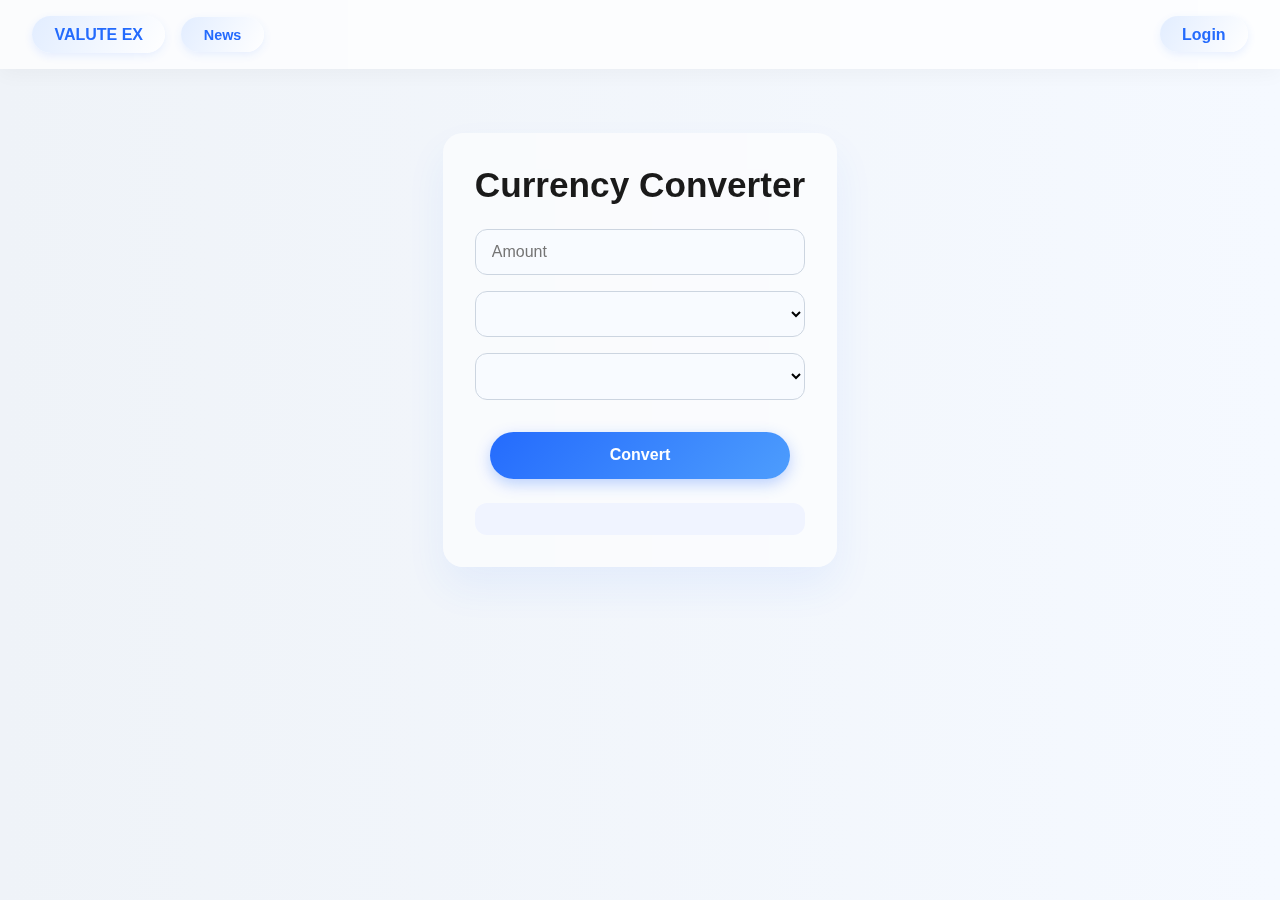
<file: index.html>
<!DOCTYPE html>
<html lang="en">
<head>
  <meta charset="UTF-8" />
  <meta name="viewport" content="width=device-width, initial-scale=1.0"/>
  <title>VALUTE EX</title>
  <link rel="stylesheet" href="static/css/index.css" />
  <script defer src="static/js/index.js"></script>
</head>
<body>
  <nav class="navbar">
  <div class="logo-group"> <a href="index.html">VALUTE EX</a>
    <a href="news.html" class="news-btn">News</a>
  </div>
  <div class="nav-links" id="nav-links">
    <a href="log_reg.html" class="login-link" id="login-link">Login</a>
  </div>
</nav>

  <main class="converter">
    <h1>Currency Converter</h1>
    <div class="form">
      <input type="number" id="amount" placeholder="Amount" />
      <select id="fromCurrency"></select>
      <select id="toCurrency"></select>
      <button id="convertBtn">Convert</button>
    </div>
    <div id="result"></div>
  </main>
</body>
</html>
</file>
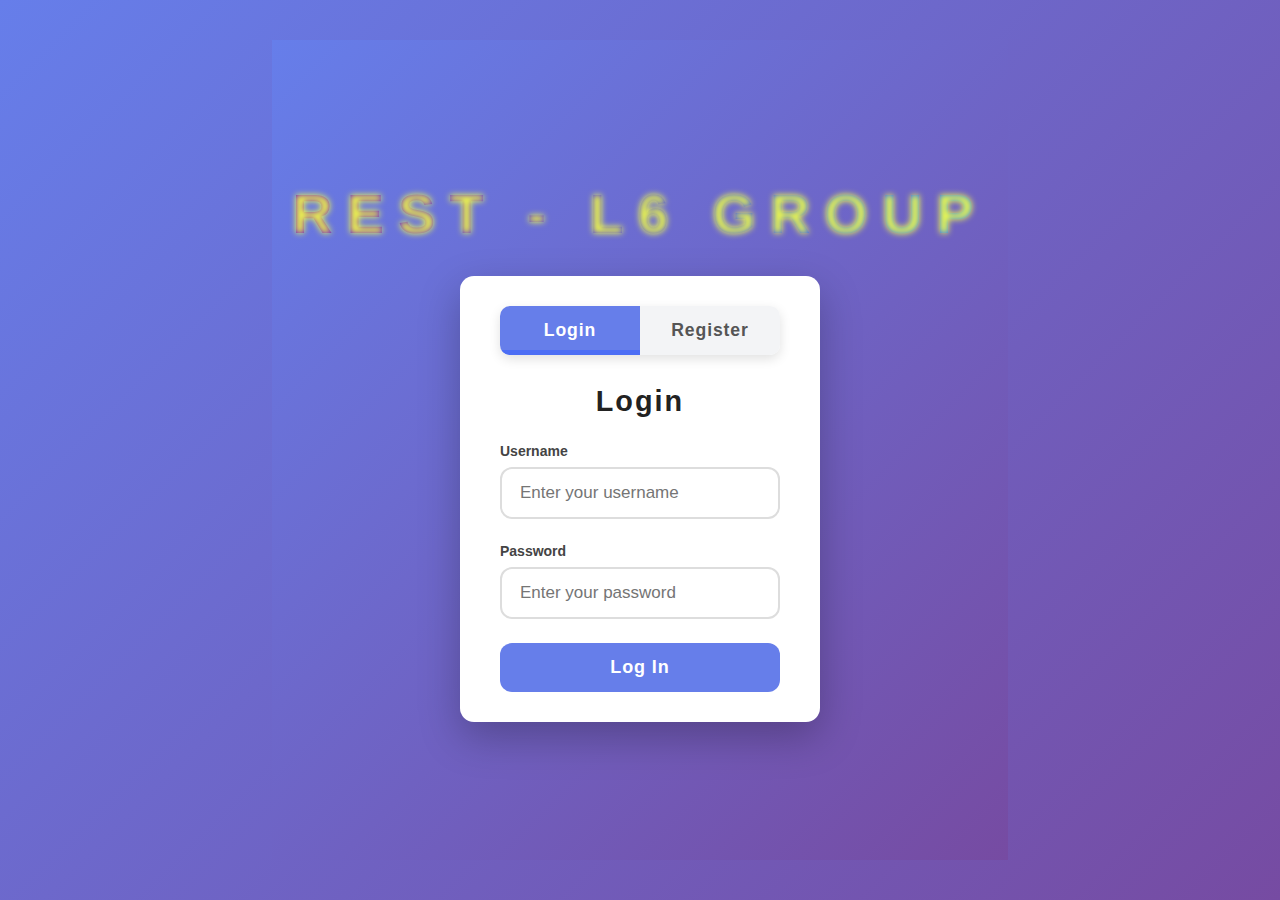
<file: log_reg.html>
<!DOCTYPE html>
<html lang="en">
<head>
    <meta charset="UTF-8" />
    <meta name="viewport" content="width=device-width, initial-scale=1" />
    <title>Login/Register</title>
    <link rel="stylesheet" href="static/css/log_reg.css" />
    <script src="static/js/log_reg.js"></script>

</head>
<body>
    <header class="page-header">
        REST - L6 GROUP
    </header>

    <div class="container">
        <div class="form-wrapper">
            <div class="tabs">
                <button id="login-tab" class="tab active">Login</button>
                <button id="register-tab" class="tab">Register</button>
            </div>
            <form id="login-form" class="form active">
                <h2>Login</h2>
                <label for="login-username">Username</label>
                <input type="text" id="login-username" name="username" placeholder="Enter your username" required />
                <label for="login-password">Password</label>
                <input type="password" id="login-password" name="password" placeholder="Enter your password" required />
                <button type="submit" class="btn">Log In</button>
            </form>
            <form id="register-form" class="form">
                <h2>Register</h2>
                <label for="register-username">Username</label>
                <input type="text" id="register-username" name="username" placeholder="Choose a username" required />
                <label for="register-password">Password</label>
                <input type="password" id="register-password" name="password" placeholder="Create a password" required />
                <button type="submit" class="btn">Sign Up</button>
            </form>
        </div>
    </div>

    <script>
        const loginTab = document.getElementById('login-tab');
        const registerTab = document.getElementById('register-tab');
        const loginForm = document.getElementById('login-form');
        const registerForm = document.getElementById('register-form');

        loginTab.addEventListener('click', () => {
            loginTab.classList.add('active');
            registerTab.classList.remove('active');
            loginForm.classList.add('active');
            registerForm.classList.remove('active');
        });

        registerTab.addEventListener('click', () => {
            registerTab.classList.add('active');
            loginTab.classList.remove('active');
            registerForm.classList.add('active');
            loginForm.classList.remove('active');
        });
    </script>
</body>
</html>
</file>
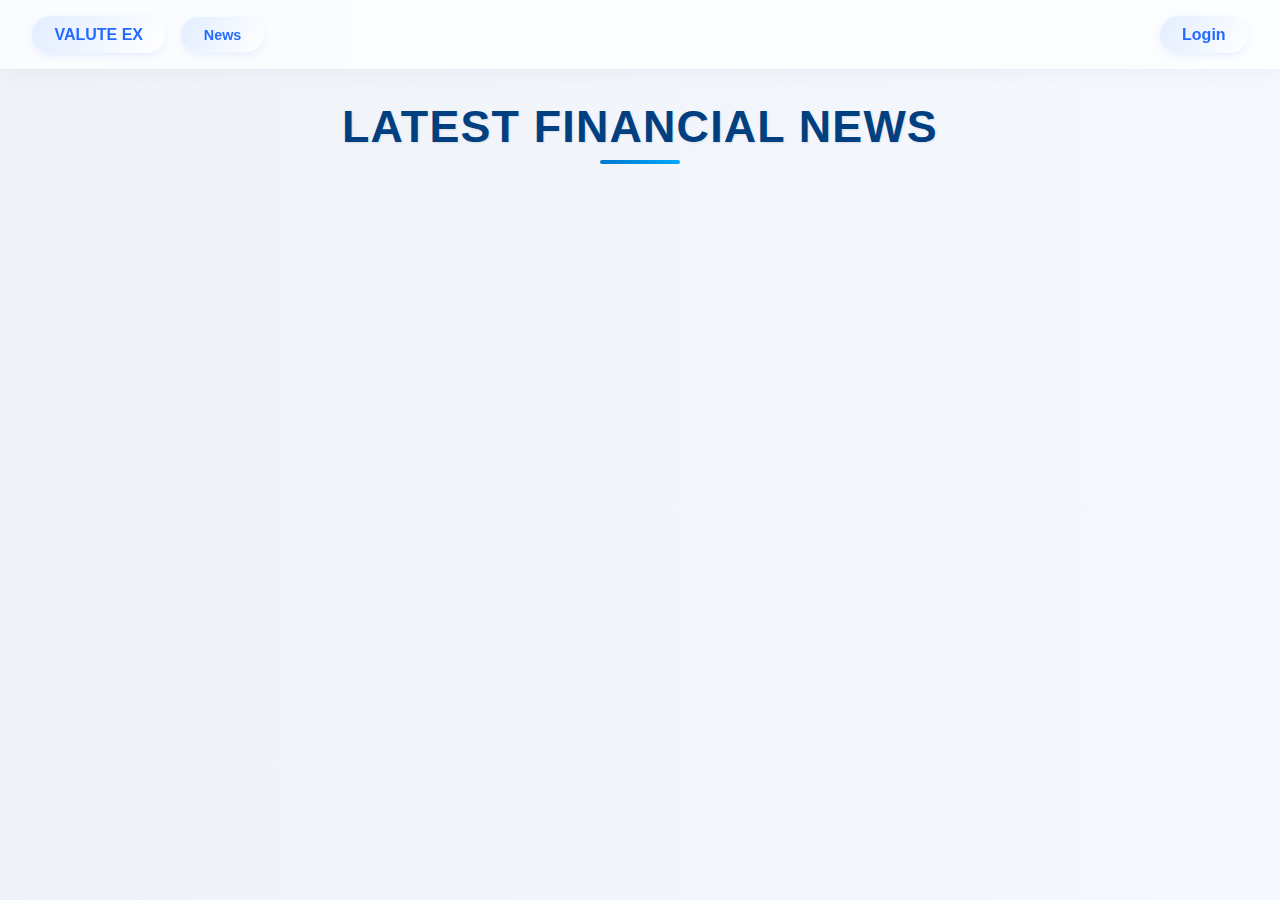
<file: news.html>
<!DOCTYPE html>
<html lang="en">
<head>
  <meta charset="UTF-8" />
  <meta name="viewport" content="width=device-width, initial-scale=1.0"/>
  <title>Finance News</title>
  <link rel="stylesheet" href="static/css/news.css" />
  <script defer src="static/js/news.js"></script>
</head>
<body>
  <nav class="navbar">
  <div class="logo-group"> <a href="index.html">VALUTE EX</a>
    <a href="news.html" class="news-btn">News</a>
  </div>
  <div class="nav-links" id="nav-links">
    <a href="log_reg.html" class="login-link" id="login-link">Login</a>
  </div>
</nav>

  <main class="news-section">
    <h1>Latest Financial News</h1>
    <div id="news-container" class="news-container">
    </div>
  </main>
</body>
</html>
</file>
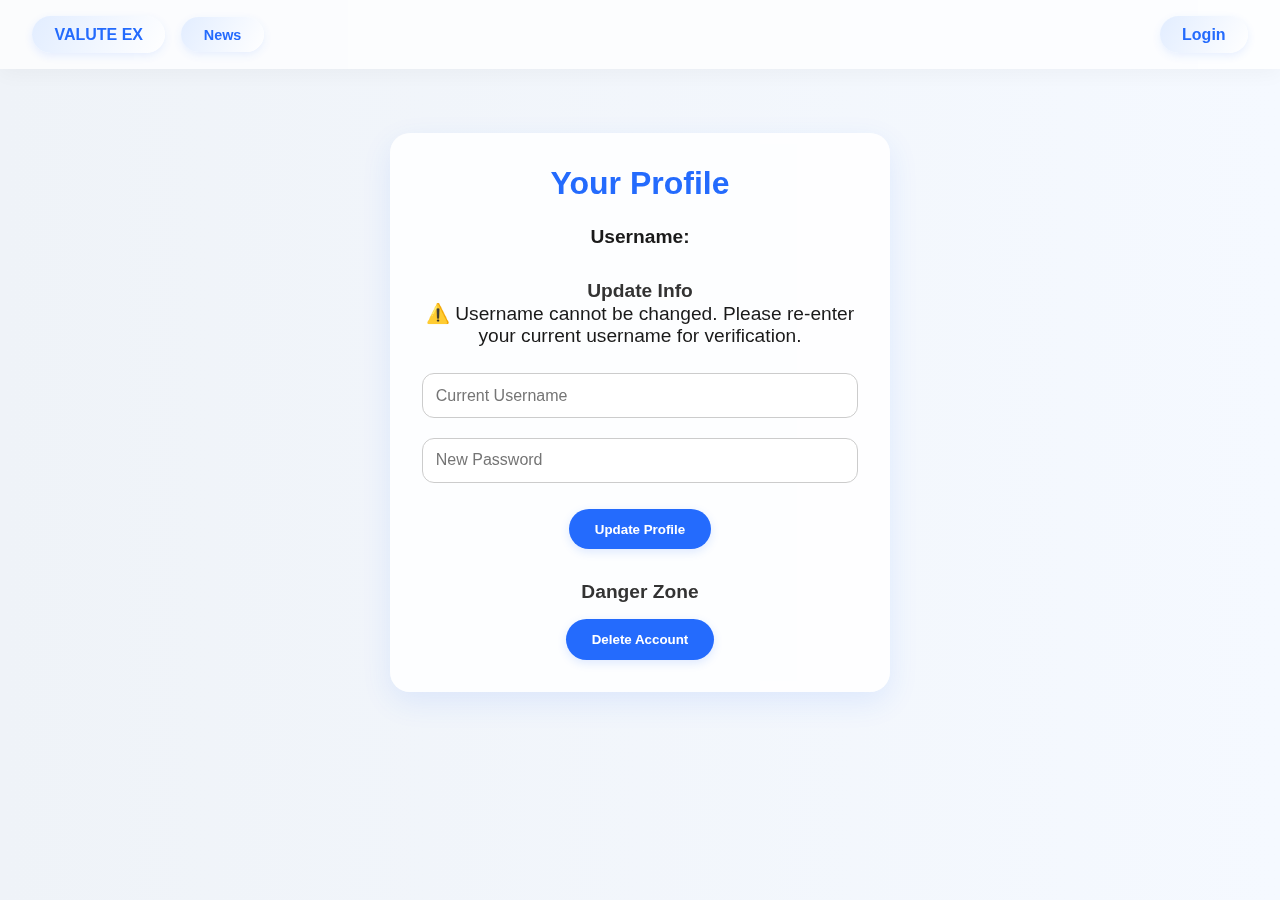
<file: profile.html>
<!DOCTYPE html>
<html lang="en">
<head>
  <meta charset="UTF-8" />
  <meta name="viewport" content="width=device-width, initial-scale=1.0"/>
  <title>Profile</title>
  <link rel="stylesheet" href="static/css/profile.css" />
  <script defer src="static/js/profile.js"></script>
</head>
<body>
  <nav class="navbar">
  <div class="logo-group"> <a href="index.html">VALUTE EX</a>
    <a href="news.html" class="news-btn">News</a>
  </div>
  <div class="nav-links" id="nav-links">
    <a href="log_reg.html" class="login-link" id="login-link">Login</a>
  </div>
</nav>

  <main class="profile-container">
    <h1>Your Profile</h1>
    <div class="profile-card">
      <p><strong>Username:</strong> <span id="current-username"></span></p>

      <h2>Update Info</h2>
      <p class="info-note">⚠️ Username cannot be changed. Please re-enter your current username for verification.</p>
      <input type="text" id="new-username" placeholder="Current Username" />
      <input type="password" id="new-password" placeholder="New Password" />
      <button id="update-btn">Update Profile</button>

      <h2>Danger Zone</h2>
      <button id="delete-btn" class="delete-btn">Delete Account</button>
    </div>
  </main>
</body>
</html>
</file>
<file: static/css/index.css>
.navbar {
  flex-wrap: wrap;
  justify-content: center;
  gap: 1rem;
}

.logo-group {
  display: flex;
  align-items: center;
  gap: 1rem;
  flex-wrap: wrap;
  justify-content: center;
}

.logo {
  font-size: 1.8rem;
}

.navbar a {
  white-space: nowrap;
}

.converter {
  margin: 4rem auto;
  max-width: 500px;
  padding: 2rem;
}

.form {
  align-items: stretch;
}

input, select {
  padding: 0.9rem 1rem;
  font-size: 1.05rem;
}

#convertBtn {
  width: 100%;
  max-width: 300px;
  margin: 1rem auto 0 auto;
}

#result {
  font-size: 1.25rem;
}

@media (max-width: 768px) {
  .navbar {
    padding: 1rem 1rem;
    flex-direction: column;
    gap: 1rem;
    align-items: center;
  }

  .logo-group {
    flex-direction: column;
    gap: 0.5rem;
  }

  .logo {
    font-size: 1.6rem;
  }

  .news-btn {
    padding: 0.5rem 1rem;
    font-size: 0.85rem;
  }

  .nav-links {
    width: 100%;
    text-align: center;
  }

  .login-link {
    display: inline-block;
    padding: 0.5rem 1rem;
    font-size: 0.9rem;
  }

  .converter {
    margin: 2rem 1rem;
    padding: 1.5rem;
  }

  .converter h1 {
    font-size: 1.8rem;
    margin-bottom: 1rem;
  }

  input, select {
    padding: 0.7rem 0.8rem;
    font-size: 0.95rem;
  }

  #convertBtn {
    padding: 0.7rem 1.5rem;
    font-size: 0.95rem;
  }

  #result {
    font-size: 1.1rem;
    padding: 0.8rem;
  }

  .news-section h1 {
    font-size: 2rem;
    margin-bottom: 1.5rem;
  }
}

@media (max-width: 480px) {
  .logo {
    font-size: 1.4rem;
  }

  .converter {
    margin: 1.5rem 0.5rem;
    padding: 1rem;
  }

  .converter h1 {
    font-size: 1.6rem;
  }
}

* {
  margin: 0;
  padding: 0;
  box-sizing: border-box;
}

body {
  font-family: 'Inter', 'Segoe UI', sans-serif;
  background: linear-gradient(to right, #eff3f8, #f5f9ff);
  color: #1a1a1a;
  min-height: 100vh;
  display: flex;
  flex-direction: column;
}

.navbar {
  display: flex;
  justify-content: space-between;
  align-items: center;
  padding: 1rem 2rem;
  background: rgba(255, 255, 255, 0.75);
  backdrop-filter: blur(12px);
  -webkit-backdrop-filter: blur(12px);
  box-shadow: 0 4px 20px rgba(0, 0, 0, 0.04);
  position: sticky;
  top: 0;
  z-index: 100;
}

.logo {
  font-size: 1.8rem;
  font-weight: 700;
  color: #246bfd;
  letter-spacing: 0.5px;
}

.navbar a {
  text-decoration: none;
  font-weight: 600;
  color: #246bfd;
  padding: 0.6rem 1.4rem;
  border-radius: 999px;
  background: linear-gradient(120deg, #e2edff, #ffffff);
  transition: all 0.3s ease;
  box-shadow: 0 3px 8px rgba(36, 107, 253, 0.1);
}

.navbar a:hover {
  background: #246bfd;
  color: white;
  transform: scale(1.03);
}

.converter {
  margin: 4rem auto;
  max-width: 500px;
  padding: 2rem;
  background: rgba(255, 255, 255, 0.6);
  border-radius: 20px;
  box-shadow: 0 20px 40px rgba(36, 107, 253, 0.07);
  backdrop-filter: blur(16px);
  text-align: center;
  animation: fadeInUp 0.6s ease-out;
}

.converter h1 {
  font-size: 2.2rem;
  margin-bottom: 1.5rem;
  color: #1a1a1a;
}

.form {
  display: flex;
  flex-direction: column;
  gap: 1rem;
  align-items: center;
}

input, select {
  width: 100%;
  padding: 0.8rem 1rem;
  font-size: 1rem;
  border-radius: 12px;
  border: 1px solid #ccd5e0;
  background: #f8fbff;
  transition: border 0.2s ease;
}

input:focus, select:focus {
  border-color: #246bfd;
  outline: none;
}

#convertBtn {
  margin-top: 1rem;
  padding: 0.9rem 2rem;
  font-size: 1rem;
  font-weight: 600;
  border: none;
  border-radius: 999px;
  background: linear-gradient(135deg, #246bfd, #4d9dfd);
  color: white;
  box-shadow: 0 5px 15px rgba(36, 107, 253, 0.3);
  cursor: pointer;
  transition: transform 0.2s ease, box-shadow 0.2s ease;
}

#convertBtn:hover {
  transform: translateY(-2px);
  box-shadow: 0 8px 20px rgba(36, 107, 253, 0.4);
}

#result {
  margin-top: 1.5rem;
  font-size: 1.25rem;
  font-weight: 600;
  color: #1a1a1a;
  background: #f0f4ff;
  padding: 1rem;
  border-radius: 12px;
}

@keyframes fadeInUp {
  from {
    transform: translateY(20px);
    opacity: 0;
  }
  to {
    transform: translateY(0px);
    opacity: 1;
  }
}

@media (max-width: 600px) {
  .converter {
    margin: 2rem 1rem;
    padding: 1.5rem;
  }

  .navbar {
    flex-direction: column;
    gap: 0.5rem;
  }
}

.greeting {
  margin-right: 1rem;
  font-weight: 500;
}

.profile-link {
  color: #246bfd;
  text-decoration: underline;
}

.logout-btn {
  padding: 0.6rem 1.4rem;
  font-weight: 600;
  background: linear-gradient(120deg, #ff4d4d, #ff9999);
  color: white;
  border: none;
  border-radius: 999px;
  cursor: pointer;
  transition: all 0.3s ease;
  box-shadow: 0 3px 8px rgba(255, 77, 77, 0.2);
}

.logout-btn:hover {
  background: #ff1a1a;
  transform: scale(1.03);
}

.logo a {
  font-size: 1.8rem;
  font-weight: 700;
  color: #246bfd;
  letter-spacing: 0.5px;
  text-decoration: none;
  transition: color 0.2s ease;
}

.logo a:hover {
  color: #33dee4;
}

.news-btn {
  background-color: #005fa3;
  padding: 0.4rem 0.8rem;
  border-radius: 6px;
  transition: background-color 0.3s ease;
  font-size: 0.9rem;
}

.news-btn:hover {
  background-color: #004080;
}

.news-section {
  padding: 2rem;
}

.news-section h1 {
  font-size: 2.8rem;
  font-weight: 700;
  color: #004080;
  margin-bottom: 2rem;
  text-align: center;
  position: relative;
  padding-bottom: 0.5rem;
  letter-spacing: 1.2px;
  text-transform: uppercase;
  text-shadow: 1px 1px 2px rgba(0, 0, 0, 0.1);
}

.news-section h1::after {
  content: "";
  display: block;
  width: 80px;
  height: 4px;
  background: linear-gradient(90deg, #0077cc, #00aaff);
  border-radius: 2px;
  margin: 0.5rem auto 0 auto;
}
</file>
<file: static/css/news.css>
.navbar {
  flex-wrap: wrap;
  justify-content: center;
  gap: 1rem;
}

.logo-group {
  display: flex;
  align-items: center;
  gap: 1rem;
  flex-wrap: wrap;
  justify-content: center;
}

.logo {
  font-size: 1.8rem;
}

.navbar a {
  white-space: nowrap;
}

.converter {
  margin: 4rem auto;
  max-width: 500px;
  padding: 2rem;
}

.form {
  align-items: stretch;
}

input, select {
  padding: 0.9rem 1rem;
  font-size: 1.05rem;
}

#convertBtn {
  width: 100%;
  max-width: 300px;
  margin: 1rem auto 0 auto;
}

#result {
  font-size: 1.25rem;
}

@media (max-width: 768px) {
  .navbar {
    padding: 1rem 1rem;
    flex-direction: column;
    gap: 1rem;
    align-items: center;
  }

  .logo-group {
    flex-direction: column;
    gap: 0.5rem;
  }

  .logo {
    font-size: 1.6rem;
  }

  .news-btn {
    padding: 0.5rem 1rem;
    font-size: 0.85rem;
  }

  .nav-links {
    width: 100%;
    text-align: center;
  }

  .login-link {
    display: inline-block;
    padding: 0.5rem 1rem;
    font-size: 0.9rem;
  }

  .converter {
    margin: 2rem 1rem;
    padding: 1.5rem;
  }

  .converter h1 {
    font-size: 1.8rem;
    margin-bottom: 1rem;
  }

  input, select {
    padding: 0.7rem 0.8rem;
    font-size: 0.95rem;
  }

  #convertBtn {
    padding: 0.7rem 1.5rem;
    font-size: 0.95rem;
  }

  #result {
    font-size: 1.1rem;
    padding: 0.8rem;
  }

  .news-section h1 {
    font-size: 2rem;
    margin-bottom: 1.5rem;
  }
}

@media (max-width: 480px) {
  .logo {
    font-size: 1.4rem;
  }

  .converter {
    margin: 1.5rem 0.5rem;
    padding: 1rem;
  }

  .converter h1 {
    font-size: 1.6rem;
  }
}

* {
  margin: 0;
  padding: 0;
  box-sizing: border-box;
}

body {
  font-family: 'Inter', 'Segoe UI', sans-serif;
  background: linear-gradient(to right, #eff3f8, #f5f9ff);
  color: #1a1a1a;
  min-height: 100vh;
  display: flex;
  flex-direction: column;
}

.navbar {
  display: flex;
  justify-content: space-between;
  align-items: center;
  padding: 1rem 2rem;
  background: rgba(255, 255, 255, 0.75);
  backdrop-filter: blur(12px);
  -webkit-backdrop-filter: blur(12px);
  box-shadow: 0 4px 20px rgba(0, 0, 0, 0.04);
  position: sticky;
  top: 0;
  z-index: 100;
}

.logo {
  font-size: 1.8rem;
  font-weight: 700;
  color: #246bfd;
  letter-spacing: 0.5px;
}

.nav-links {
  display: flex;
  align-items: center;
  gap: 1rem;
}

.navbar a {
  text-decoration: none;
  font-weight: 600;
  color: #246bfd;
  padding: 0.6rem 1.4rem;
  border-radius: 999px;
  background: linear-gradient(120deg, #e2edff, #ffffff);
  transition: all 0.3s ease;
  box-shadow: 0 3px 8px rgba(36, 107, 253, 0.1);
}

.navbar a:hover {
  background: #246bfd;
  color: white;
  transform: scale(1.03);
}

.greeting {
  font-weight: 500;
  color: #444;
  margin-right: 0.8rem;
  user-select: none;
}

.logout-btn {
  padding: 0.6rem 1.4rem;
  font-weight: 600;
  background: linear-gradient(120deg, #ff4d4d, #ff9999);
  color: white;
  border: none;
  border-radius: 999px;
  cursor: pointer;
  transition: all 0.3s ease;
  box-shadow: 0 3px 8px rgba(255, 77, 77, 0.2);
}

.logout-btn:hover {
  background: #ff1a1a;
  transform: scale(1.03);
}

body {
  margin: 0;
  font-family: Arial, sans-serif;
  background-color: #f4f4f4;
  color: #333;
}

.news-btn {
  background-color: #005fa3;
  padding: 0.4rem 0.8rem;
  border-radius: 6px;
  transition: background-color 0.3s ease;
  font-size: 0.9rem;
}

.news-btn:hover {
  background-color: #004080;
}

.news-section {
  padding: 2rem;
}

.news-section h1 {
  font-size: 2.8rem;
  font-weight: 700;
  color: #004080;
  margin-bottom: 2rem;
  text-align: center;
  position: relative;
  padding-bottom: 0.5rem;
  letter-spacing: 1.2px;
  text-transform: uppercase;
  text-shadow: 1px 1px 2px rgba(0, 0, 0, 0.1);
}

.news-section h1::after {
  content: "";
  display: block;
  width: 80px;
  height: 4px;
  background: linear-gradient(90deg, #0077cc, #00aaff);
  border-radius: 2px;
  margin: 0.5rem auto 0 auto;
}

.news-container {
  display: grid;
  grid-template-columns: repeat(auto-fit, minmax(320px, 1fr));
  gap: 1.5rem;
}

.news-item {
  background-color: white;
  border-radius: 10px;
  padding: 1rem;
  box-shadow: 0 4px 10px rgba(0, 0, 0, 0.1);
}

.news-item h2 {
  font-size: 1.1rem;
  margin: 0 0 0.5rem 0;
}

.news-item p {
  font-size: 0.95rem;
  color: #555;
}

.news-item a {
  display: inline-block;
  margin-top: 0.5rem;
  color: #0077cc;
  text-decoration: none;
}

.news-item a:hover {
  text-decoration: underline;
}
</file>
<file: static/css/profile.css>
.navbar {
  flex-wrap: wrap;
  justify-content: center;
  gap: 1rem;
}

.logo-group {
  display: flex;
  align-items: center;
  gap: 1rem;
  flex-wrap: wrap;
  justify-content: center;
}

.logo {
  font-size: 1.8rem;
}

.navbar a {
  white-space: nowrap;
}

.converter {
  margin: 4rem auto;
  max-width: 500px;
  padding: 2rem;
}

.form {
  align-items: stretch;
}

input, select {
  padding: 0.9rem 1rem;
  font-size: 1.05rem;
}

#convertBtn {
  width: 100%;
  max-width: 300px;
  margin: 1rem auto 0 auto;
}

#result {
  font-size: 1.25rem;
}

@media (max-width: 768px) {
  .navbar {
    padding: 1rem 1rem;
    flex-direction: column;
    gap: 1rem;
    align-items: center;
  }

  .logo-group {
    flex-direction: column;
    gap: 0.5rem;
  }

  .logo {
    font-size: 1.6rem;
  }

  .news-btn {
    padding: 0.5rem 1rem;
    font-size: 0.85rem;
  }

  .nav-links {
    width: 100%;
    text-align: center;
  }

  .login-link {
    display: inline-block;
    padding: 0.5rem 1rem;
    font-size: 0.9rem;
  }

  .converter {
    margin: 2rem 1rem;
    padding: 1.5rem;
  }

  .converter h1 {
    font-size: 1.8rem;
    margin-bottom: 1rem;
  }

  input, select {
    padding: 0.7rem 0.8rem;
    font-size: 0.95rem;
  }

  #convertBtn {
    padding: 0.7rem 1.5rem;
    font-size: 0.95rem;
  }

  #result {
    font-size: 1.1rem;
    padding: 0.8rem;
  }

  .news-section h1 {
    font-size: 2rem;
    margin-bottom: 1.5rem;
  }
}

@media (max-width: 480px) {
  .logo {
    font-size: 1.4rem;
  }

  .converter {
    margin: 1.5rem 0.5rem;
    padding: 1rem;
  }

  .converter h1 {
    font-size: 1.6rem;
  }
}

* {
  margin: 0;
  padding: 0;
  box-sizing: border-box;
}

body {
  font-family: 'Inter', 'Segoe UI', sans-serif;
  background: linear-gradient(to right, #eff3f8, #f5f9ff);
  color: #1a1a1a;
  min-height: 100vh;
  display: flex;
  flex-direction: column;
}

.navbar {
  display: flex;
  justify-content: space-between;
  align-items: center;
  padding: 1rem 2rem;
  background: rgba(255, 255, 255, 0.75);
  backdrop-filter: blur(12px);
  -webkit-backdrop-filter: blur(12px);
  box-shadow: 0 4px 20px rgba(0, 0, 0, 0.04);
  position: sticky;
  top: 0;
  z-index: 100;
}

.logo {
  font-size: 1.8rem;
  font-weight: 700;
  color: #246bfd;
  letter-spacing: 0.5px;
}

.nav-links {
  display: flex;
  align-items: center;
  gap: 1rem;
}

.navbar a { 
  text-decoration: none;
  font-weight: 600;
  color: #246bfd;
  padding: 0.6rem 1.4rem;
  border-radius: 999px;
  background: linear-gradient(120deg, #e2edff, #ffffff);
  transition: all 0.3s ease;
  box-shadow: 0 3px 8px rgba(36, 107, 253, 0.1);
}

.navbar a:hover {
  background: #246bfd;
  color: white;
  transform: scale(1.03);
}

.greeting {
  font-weight: 500;
  color: #444;
  margin-right: 0.8rem;
  user-select: none;
}

.profile-link {
  color: #246bfd;
  text-decoration: underline;
  cursor: pointer;
}

.logout-btn {
  padding: 0.6rem 1.4rem;
  font-weight: 600;
  background: linear-gradient(120deg, #ff4d4d, #ff9999);
  color: white;
  border: none;
  border-radius: 999px;
  cursor: pointer;
  transition: all 0.3s ease;
  box-shadow: 0 3px 8px rgba(255, 77, 77, 0.2);
}

.logout-btn:hover {
  background: #ff1a1a;
  transform: scale(1.03);
}

.logo a {
  font-size: 1.8rem;
  font-weight: 700;
  color: #246bfd;
  letter-spacing: 0.5px;
  text-decoration: none;
  transition: color 0.2s ease;
}

.logo a:hover {
  color: #33dee4;
}

.profile-container {
  max-width: 500px;
  margin: 4rem auto;
  padding: 2rem;
  background: #ffffffd9;
  border-radius: 20px;
  box-shadow: 0 10px 30px rgba(36, 107, 253, 0.1);
  text-align: center;
  backdrop-filter: blur(4px);
}

.profile-container h1 {
  font-size: 2rem;
  margin-bottom: 1.5rem;
  color: #246bfd;
}

.profile-card p {
  font-size: 1.2rem;
  margin-bottom: 1rem;
}

.profile-card h2 {
  margin-top: 2rem;
  font-size: 1.2rem;
  color: #333;
}

.profile-card input {
  width: 100%;
  padding: 0.8rem;
  margin: 0.6rem 0;
  border: 1px solid #ccc;
  border-radius: 12px;
  font-size: 1rem;
}

.profile-card button {
  margin-top: 1rem;
  padding: 0.8rem 1.6rem;
  background: #246bfd;
  color: white;
  border: none;
  border-radius: 999px;
  font-weight: 600;
  cursor: pointer;
  transition: all 0.3s ease;
  box-shadow: 0 3px 10px rgba(36, 107, 253, 0.15);
}

.profile-card button:hover {
  background: #1a52c9;
  transform: scale(1.02);
}

.delete-btn {
  background: linear-gradient(120deg, #ff4d4d, #ff9999);
}

.delete-btn:hover {
  background: #ff1a1a;
}

.news-btn {
  background-color: #005fa3;
  padding: 0.4rem 0.8rem;
  border-radius: 6px;
  transition: background-color 0.3s ease;
  font-size: 0.9rem;
}

.news-btn:hover {
  background-color: #004080;
}

.news-section {
  padding: 2rem;
}

.news-section h1 {
  font-size: 2.8rem;              
  font-weight: 700;                
  color: #004080;                  
  margin-bottom: 2rem;             
  text-align: center;             
  position: relative;
  padding-bottom: 0.5rem;
  letter-spacing: 1.2px;           
  text-transform: uppercase;      

  &::after {
    content: "";
    display: block;
    width: 80px;
    height: 4px;
    background: linear-gradient(90deg, #0077cc, #00aaff);
    border-radius: 2px;
    margin: 0.5rem auto 0 auto;
  }

  text-shadow: 1px 1px 2px rgba(0, 0, 0, 0.1);
}
</file>
<file: static/css/log_reg.css>
/* Reset и базовые стили */
* {
    margin: 0;
    padding: 0;
    box-sizing: border-box;
    font-family: 'Segoe UI', Tahoma, Geneva, Verdana, sans-serif;
}

body, html {
    height: 100%;
    background: linear-gradient(135deg, #667eea, #764ba2);
    display: flex;
    flex-direction: column;
    justify-content: center;
    align-items: center;
    padding: 40px 20px;
}

/* Заголовок сверху */
.page-header {
    margin-top: 3px;
    margin-bottom: 30px;
    font-weight: 900;
    font-size: 3.5rem;
    text-align: center;
    text-transform: uppercase;
    background: linear-gradient(90deg, #6a11cb, #2575fc);
    background-clip: text;
    -webkit-background-clip: text;
    color: transparent;
    -webkit-text-fill-color: transparent;
    letter-spacing: 0.25em;
    user-select: none;
    animation: gradientShift 8s ease infinite;
    text-shadow: 0 0 6px rgb(243, 255, 70);
}

/* Плавное движение градиента */
@keyframes gradientShift {
    0% {
        background-position: 0% 50%;
    }
    50% {
        background-position: 100% 50%;
    }
    100% {
        background-position: 0% 50%;
    }
}


.container {
    width: 360px;
    background: #fff;
    border-radius: 14px;
    box-shadow: 0 15px 40px rgba(0, 0, 0, 0.25);
    padding: 30px 40px;
}

.form-wrapper {
    width: 100%;
}

.tabs {
    display: flex;
    margin-bottom: 30px;
    border-radius: 10px;
    overflow: hidden;
    box-shadow: 0 4px 12px rgba(0,0,0,0.12);
}

.tab {
    flex: 1;
    padding: 14px 0;
    text-align: center;
    cursor: pointer;
    font-weight: 700;
    background: #f3f4f6;
    color: #555;
    transition: background 0.3s, color 0.3s;
    user-select: none;
    border: none;
    outline: none;
    font-size: 1.1rem;
    letter-spacing: 0.05em;
}

.tab.active {
    background: #667eea;
    color: white;
    box-shadow: inset 0 -5px 0 #4c6ef5;
}

.form {
    display: none;
    flex-direction: column;
}

.form.active {
    display: flex;
}

h2 {
    margin-bottom: 25px;
    color: #222;
    font-weight: 800;
    text-align: center;
    font-size: 1.8rem;
    letter-spacing: 0.07em;
}

label {
    font-size: 14px;
    margin-bottom: 8px;
    color: #444;
    font-weight: 600;
}

input[type="text"],
input[type="password"] {
    padding: 14px 18px;
    margin-bottom: 24px;
    border: 2px solid #ddd;
    border-radius: 12px;
    font-size: 17px;
    transition: border-color 0.3s, box-shadow 0.3s;
    font-weight: 500;
}

input[type="text"]:focus,
input[type="password"]:focus {
    border-color: #667eea;
    outline: none;
    box-shadow: 0 0 8px rgba(102, 126, 234, 0.6);
}

.btn {
    padding: 14px 0;
    width: 100%;
    background: #667eea;
    border: none;
    border-radius: 12px;
    color: white;
    font-weight: 800;
    font-size: 18px;
    cursor: pointer;
    transition: background 0.3s, box-shadow 0.3s;
    letter-spacing: 0.05em;
}

.btn:hover {
    background: #5a67d8;
    box-shadow: 0 0 12px rgba(90, 103, 216, 0.8);
}
</file>
